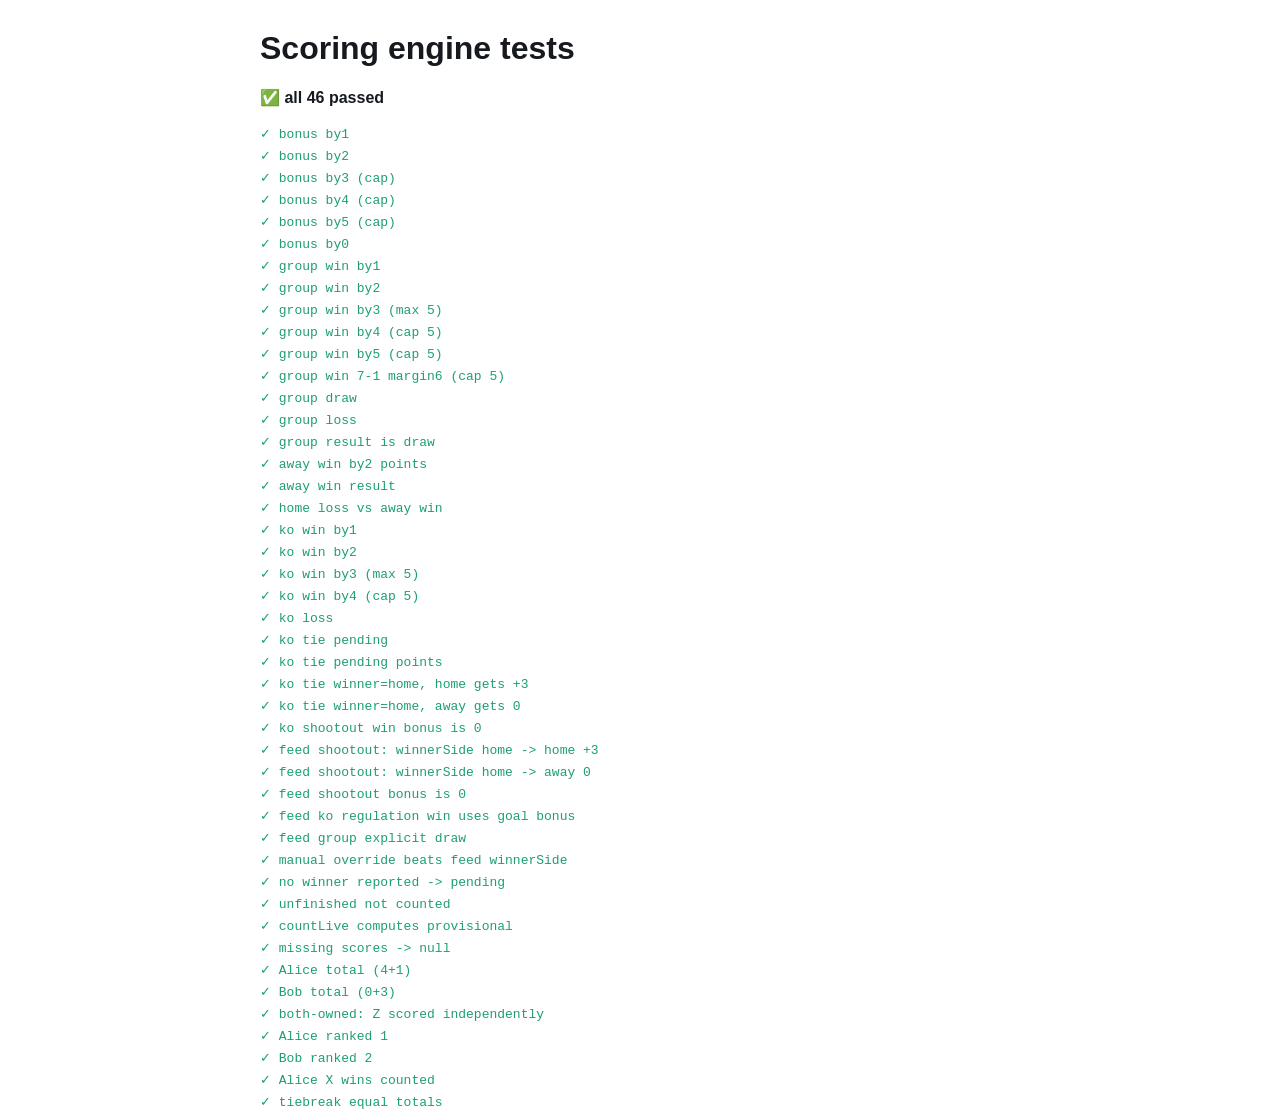
<file: tests.html>
<!DOCTYPE html>
<html lang="en">
<head>
  <meta charset="utf-8" />
  <meta name="viewport" content="width=device-width, initial-scale=1" />
  <title>Scoring engine tests</title>
  <style>body{font-family:sans-serif;max-width:760px;margin:30px auto;padding:0 16px;background:#fff;color:#161a1f}</style>
</head>
<body>
  <h1>Scoring engine tests</h1>
  <div id="out">Running…</div>
  <script src="scoring.js"></script>
  <script src="tests.js"></script>
</body>
</html>
</file>
